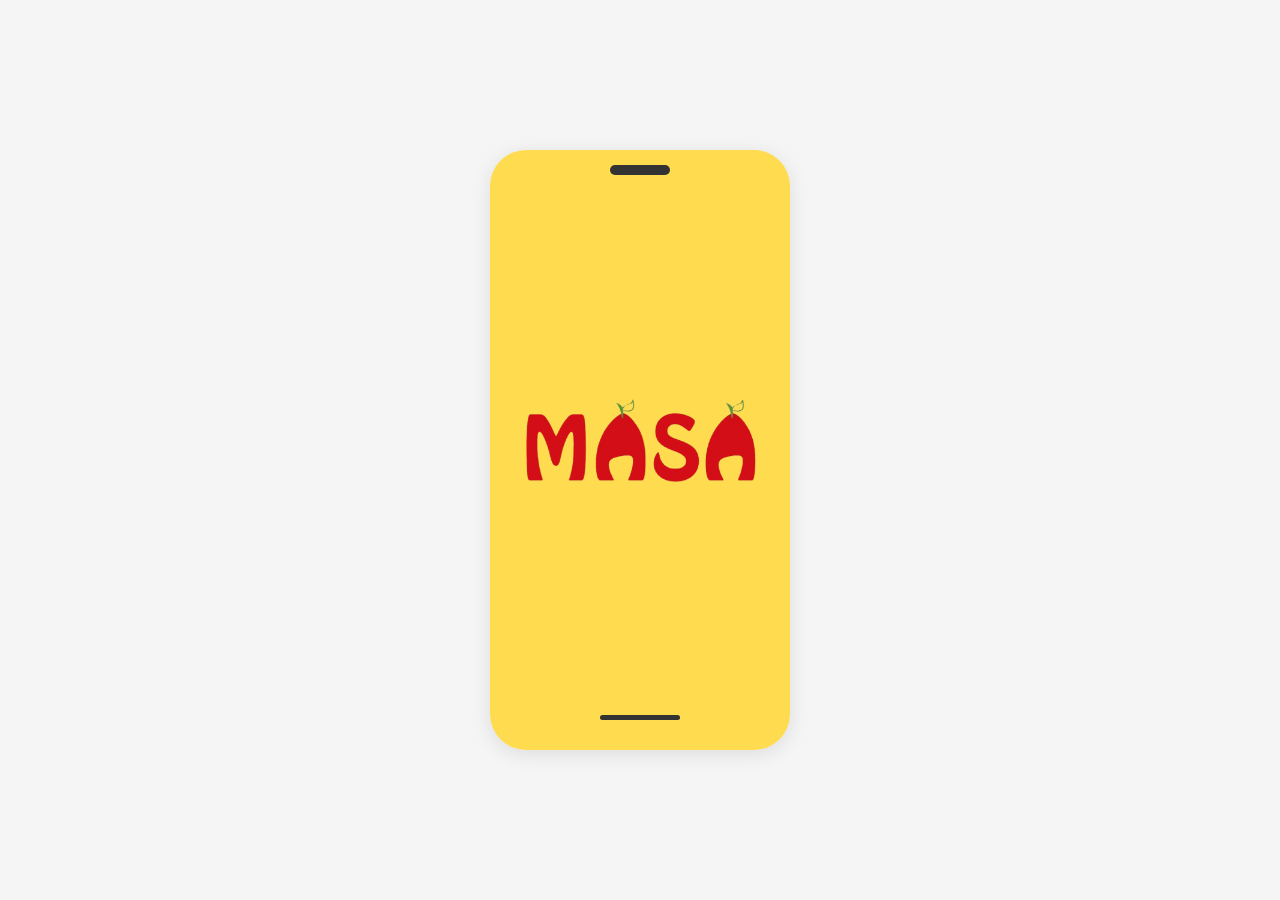
<file: index.html>
<!DOCTYPE html>
<html lang="en">
<head>
  <meta charset="UTF-8">
  <meta name="viewport" content="width=device-width, initial-scale=1.0">
  <title>M.A.S.A</title>
  <link rel="stylesheet" href="css/home.css">
</head>
<body>
  <div class="mobile-frame">
    <div class="mobile-screen">
        <div class="screen-content">
          <a href="home.html"><img src="images/Logo1.png" alt="logo" id="logo-img"></a>
        </div>
    </div>
  </div>
  <script src="js/script.js"></script>
</body>
</html>
</file>
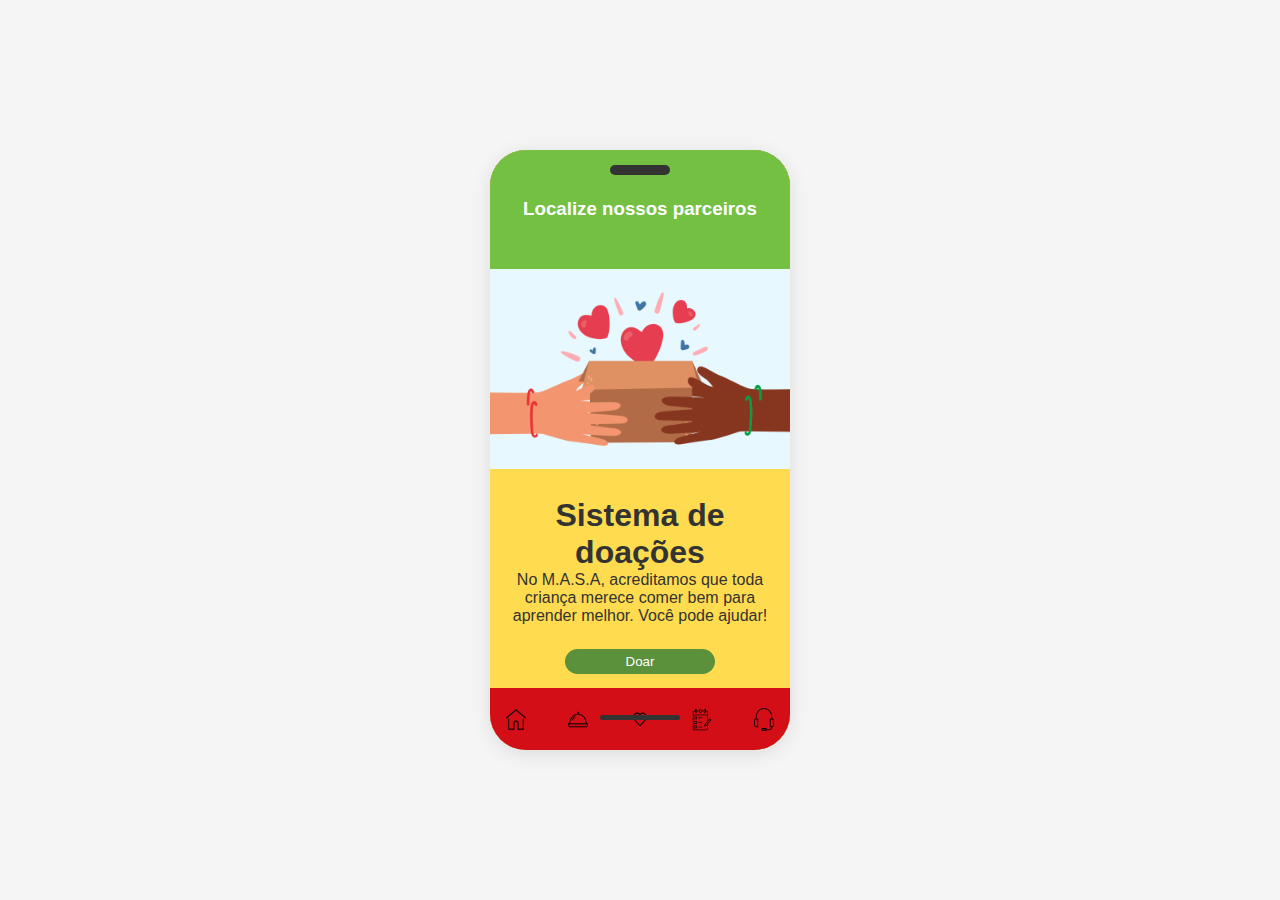
<file: donations.html>
<!DOCTYPE html>
<html lang="en">
<head>
    <meta charset="UTF-8">
    <meta name="viewport" content="width=device-width, initial-scale=1.0">
    <link rel="stylesheet" href="css/donation.css">
    <title>M.A.S.A</title>
</head>
<body>
        <div class="mobile-frame">
            <div class="mobile-screen">
                <div class="screen-content">
                    <div class="top">
                    <div class="topo">
                        <h3>Localize nossos parceiros</h3>
                    </div>
                    <img src="images/donation.png" alt="">
                </div>
                    <div class="midle">
                        <h1>Sistema de doações</h1>
                        <p>No M.A.S.A, acreditamos que toda criança merece comer bem para aprender melhor. Você pode ajudar!</p>
                    </div>
                    <a href="partner.html"><button>Doar</button></a>
                    <div class="rodapé">
                        <ul class="footer-icons">
                            <li><a href="form.html" class="icon"><img src="images/home.png" alt=""></a></li>
                            <li><a href="table.html" class="icon"><img src="images/cloche.png" alt=""></a></li>
                            <li><a href="#" class="icon"><img src="images/hearth.png" alt=""></a></li>
                            <li><a href="#" class="icon"><img src="images/planner.png" alt=""></a></li>
                            <li><a href="partner.html" class="icon"><img src="images/headset.png" alt=""></a></li>
                        </ul>
                    </div>    
                </div>
            </div>
        </div>
   <script src="js/script.js"></script>
</body>
</html>
</file>
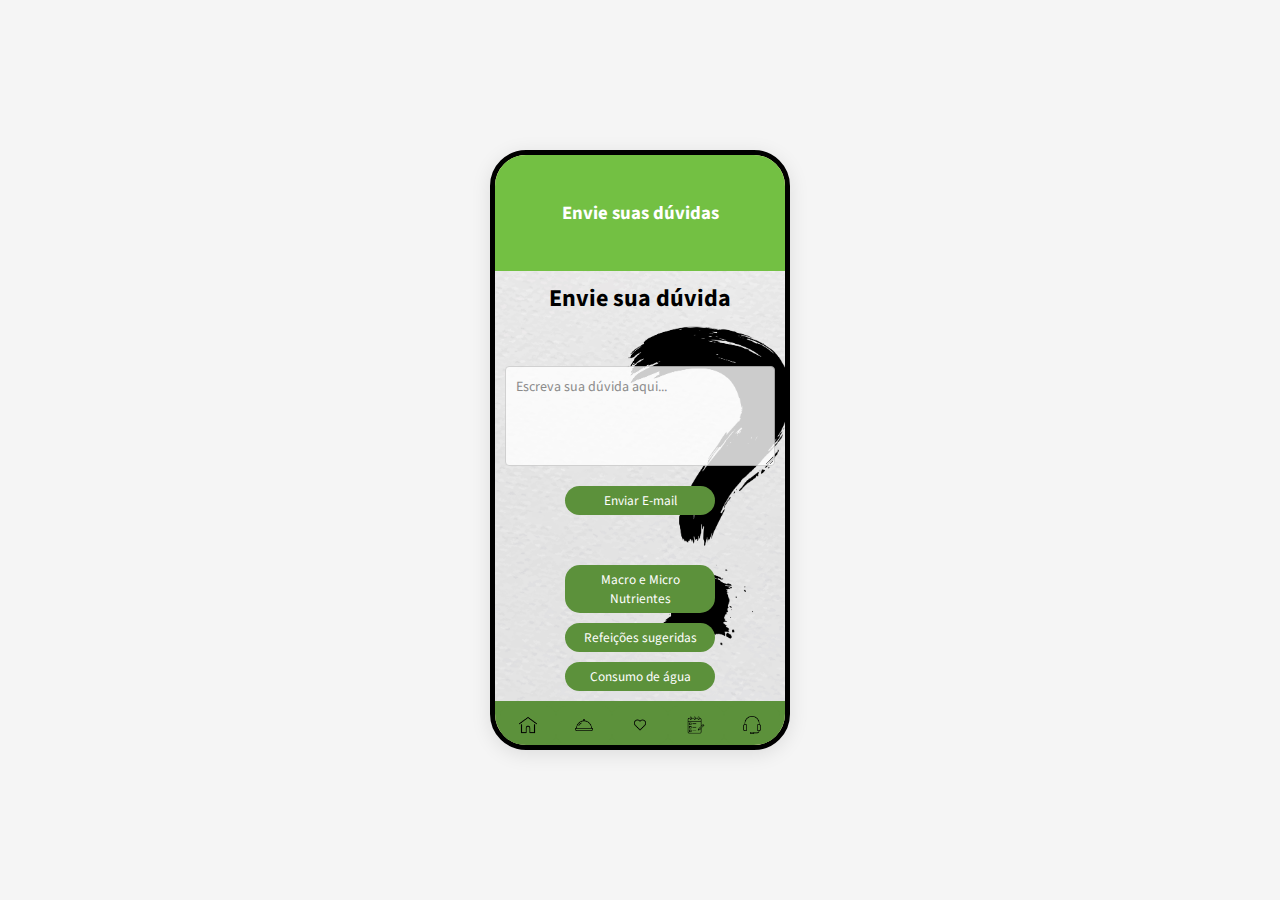
<file: duvidas.html>
<!DOCTYPE html>
<html lang="en">
<head>
    <meta charset="UTF-8">
    <meta name="viewport" content="width=device-width, initial-scale=1.0">
    <link rel="stylesheet" href="css/duvidas.css">
    <title>M.A.S.A</title>
</head>
<body>
    <div class="mobile-frame">
        <div class="mobile-screen">      
            <div class="topo">
                <h3>Envie suas dúvidas</h3>
            </div>
            <div class="content">    
                <h2>Envie sua dúvida</h2>
                <form id="contactForm">
                    <textarea id="doubtText" placeholder="Escreva sua dúvida aqui..." required></textarea>
                    <button type="button" onclick="sendEmail()">Enviar E-mail</button>
                </form>
                <ul class="topic">
                    <button>Macro e Micro Nutrientes</button>
                    <button>Refeições sugeridas</button>
                    <button>Consumo de água</button>
                </ul>
            </div>
            <ul class="footer-icons">
                <li><a href="forms.html" class="icon"><img src="images/home.png" alt=""></a></li>
                <li><a href="table.html" class="icon"><img src="images/cloche.png" alt=""></a></li>
                <li><a href="donations.html" class="icon"><img src="images/hearth.png" alt=""></a></li>
                <li><a href="duvidas.html" class="icon"><img src="images/planner.png" alt=""></a></li>
                <li><a href="partner.html" class="icon"><img src="images/headset.png" alt=""></a></li>
            </ul>    
        </div>
    </div>
    <script src="js/script.js"></script>
</body>
</html>
</file>
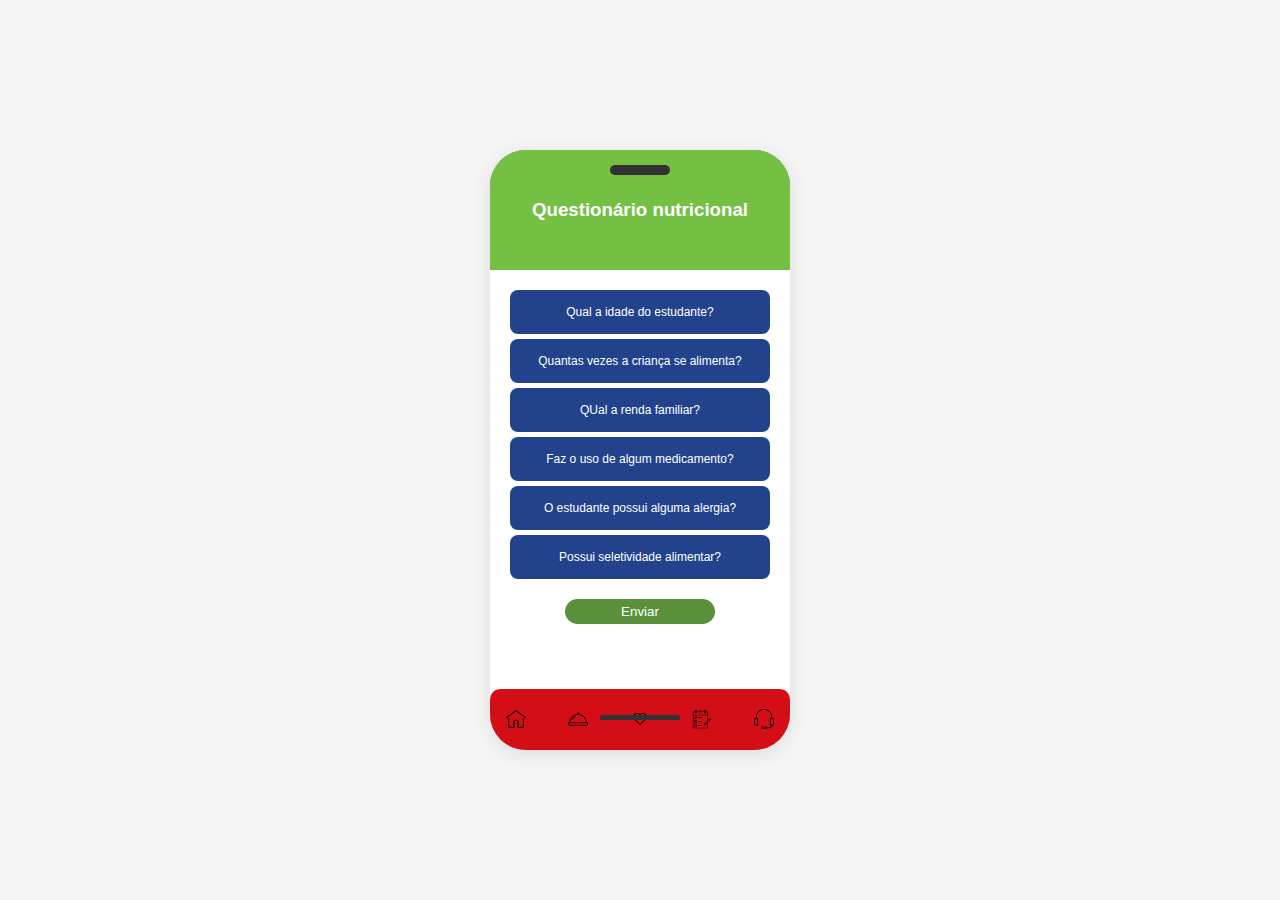
<file: form.html>
<!DOCTYPE html>
<html lang="en">
<head>
    <meta charset="UTF-8">
    <meta name="viewport" content="width=device-width, initial-scale=1.0">
    <link rel="stylesheet" href="css/form.css">
    <title>M.A.S.A</title>
</head>
<body>
    <div class="mobile-frame">
        <div class="mobile-screen">
            <div class="screen-content">
                <div class="topo">
                    <h3>Questionário nutricional</h3>
                </div>
                <ul>
                    <li>
                        <a class="teste" href="#">Qual a idade do estudante?</a>
                        <ul class="dropdown">
                            <li><a href="table.html">5 aos 6</a></li>
                            <li><a href="#">7 aos 8</a></li>
                            <li><a href="#">9 aos 10</a></li>
                        </ul>
                        <a href="#">Quantas vezes a criança se alimenta?</a>
                        <a href="#">QUal a renda familiar?</a>
                        <a href="#">Faz o uso de algum medicamento?</a>
                        <a href="#">O estudante possui alguma alergia?</a>
                        <a href="#">Possui seletividade alimentar?</a>
                    </li>
                </ul>
                <div class="rodapé">
                <a href="table.html"><button>Enviar</button></a>
                <ul class="footer-icons">
                    <li><a href="form.html" class="icon"><img src="images/home.png" alt=""></a></li>
                    <li><a href="table.html" class="icon"><img src="images/cloche.png" alt=""></a></li>
                    <li><a href="donations.html" class="icon"><img src="images/hearth.png" alt=""></a></li>
                    <li><a href="#" class="icon"><img src="images/planner.png" alt=""></a></li>
                    <li><a href="partner.html" class="icon"><img src="images/headset.png" alt=""></a></li>
                </ul>
                </div>
            </div>
        </div>
    </div>
    <script src="js/script.js"></script>
</body>
</html>
</file>
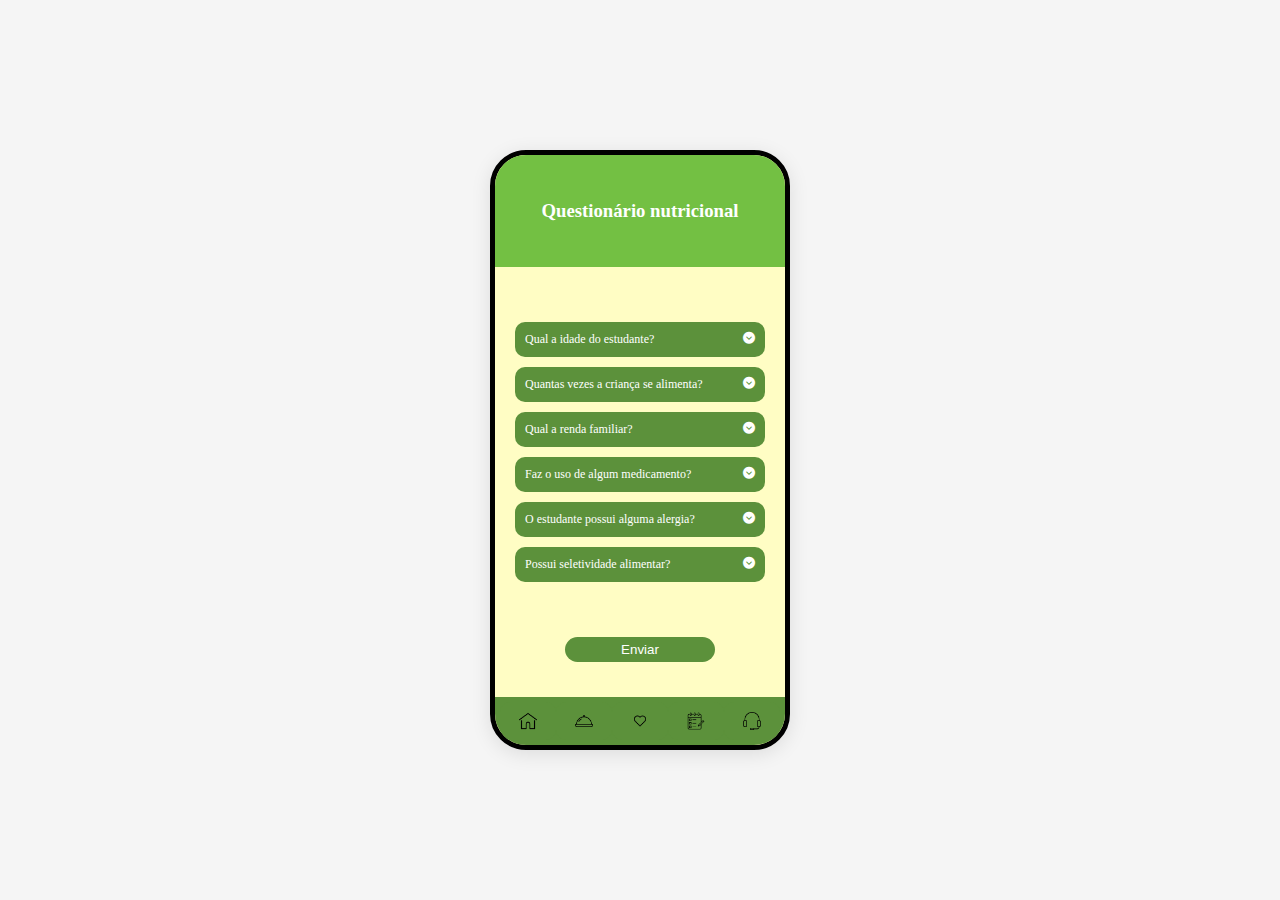
<file: forms.html>
<!DOCTYPE html>
<html lang="en">
<head>
    <meta charset="UTF-8">
    <meta name="viewport" content="width=device-width, initial-scale=1.0">
    <link rel="stylesheet" href="https://cdnjs.cloudflare.com/ajax/libs/font-awesome/6.7.2/css/all.min.css" integrity="sha512-Evv84Mr4kqVGRNSgIGL/F/aIDqQb7xQ2vcrdIwxfjThSH8CSR7PBEakCr51Ck+w+/U6swU2Im1vVX0SVk9ABhg==" crossorigin="anonymous" referrerpolicy="no-referrer" />
    <link rel="stylesheet" href="css/forms.css">
    <title>M.A.S.A</title>
</head>
<body>
    <div class="mobile-frame">
        <div class="mobile-screen">
                <div class="topo">
                    <h3>Questionário nutricional</h3>
                </div>
                <ul>
                    <li>
                        <a href="#">Qual a idade do estudante? <i class="fa-solid fa-circle-chevron-down"></i></a>
                        <a href="#">Quantas vezes a criança se alimenta? <i class="fa-solid fa-circle-chevron-down"></i></a>
                        <a href="#">Qual a renda familiar? <i class="fa-solid fa-circle-chevron-down"></i></a>
                        <a href="#">Faz o uso de algum medicamento? <i class="fa-solid fa-circle-chevron-down"></i></a>
                        <a href="#">O estudante possui alguma alergia? <i class="fa-solid fa-circle-chevron-down"></i></a>
                        <a href="#">Possui seletividade alimentar? <i class="fa-solid fa-circle-chevron-down"></i></a>
                    </li>
                </ul>
                <a href="table.html"><button>Enviar</button></a>
                <ul class="footer-icons">
                    <li><a href="forms.html" class="icon"><img src="images/home.png" alt=""></a></li>
                    <li><a href="table.html" class="icon"><img src="images/cloche.png" alt=""></a></li>
                    <li><a href="donations.html" class="icon"><img src="images/hearth.png" alt=""></a></li>
                    <li><a href="duvidas.html" class="icon"><img src="images/planner.png" alt=""></a></li>
                    <li><a href="partner.html" class="icon"><img src="images/headset.png" alt=""></a></li>
                </ul>
        </div>
    </div>
    <script src="js/script.js"></script>
</body>
</html>
</file>
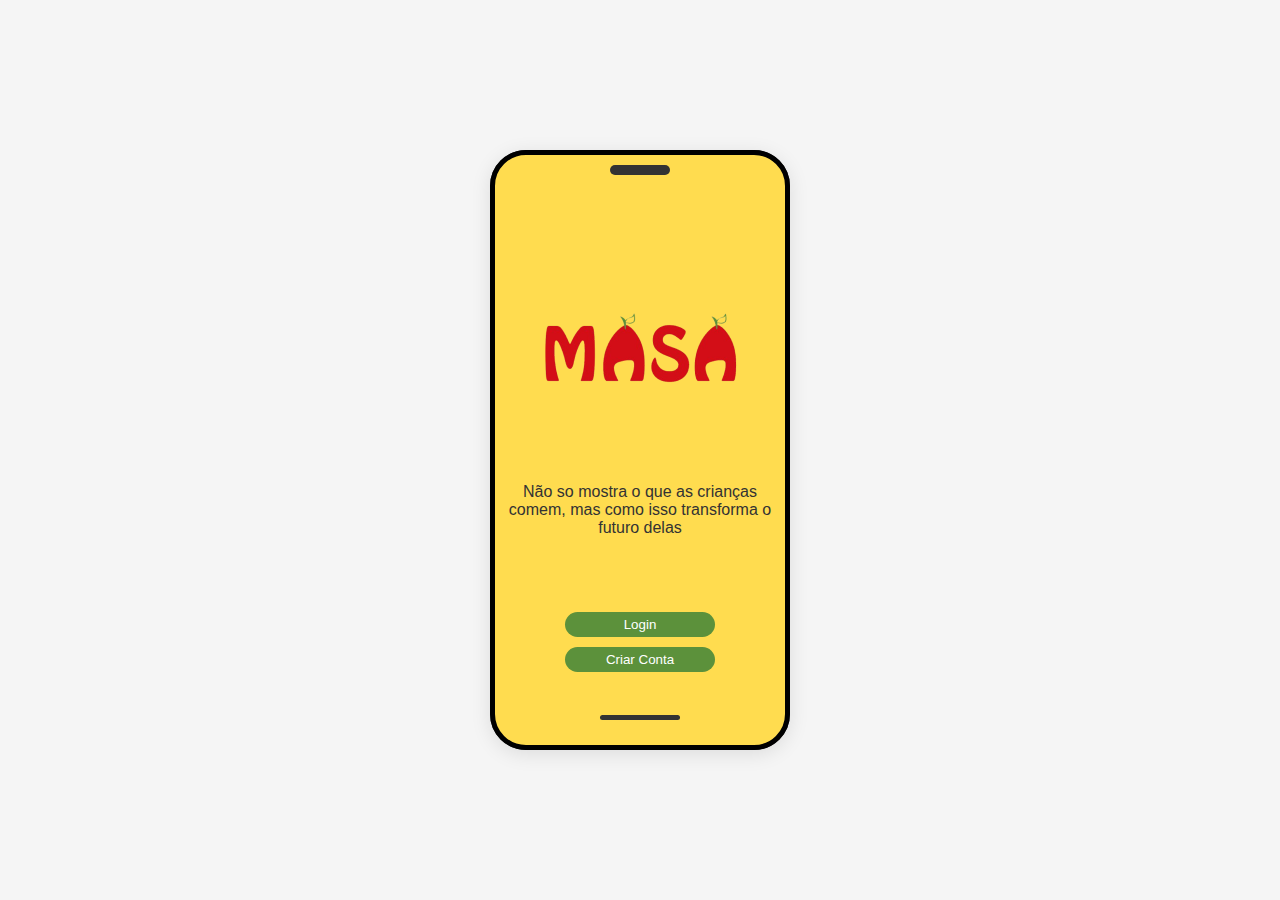
<file: home.html>
<!DOCTYPE html>
<html lang="en">
<head>
    <meta charset="UTF-8">
    <meta name="viewport" content="width=device-width, initial-scale=1.0">
    <link rel="stylesheet" href="css/style.css">
    <title>M.A.S.A</title>
</head>
<body>
        <div class="mobile-frame">
            <div class="mobile-screen">
                <div class="screen-content">
                    <div class="title">
                        <a id="logo-img" href="index.html"><img src="images/Logo1.png" alt="logo"></a>
<p>Não so mostra o que as crianças comem, mas como isso transforma o futuro delas </p>
                    </div>
                    <div class="buttons">
                        <a href="login.html"><button id="form">Login</button></a>
                        <button>Criar Conta</button>
                    </div>
                </div>
            </div>
        </div>
   <script src="js/script.js"></script>
</body>
</html>
</file>
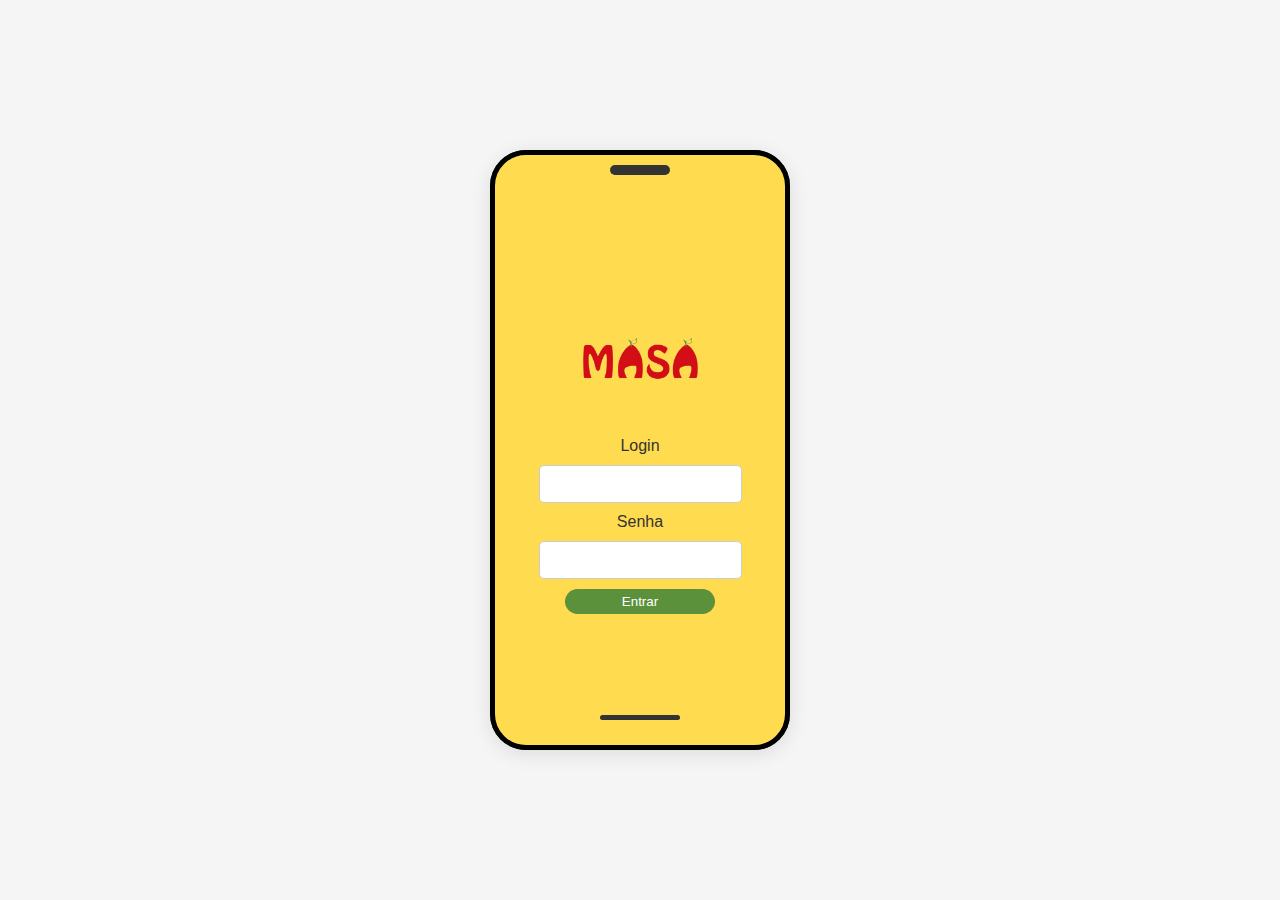
<file: login.html>
<!DOCTYPE html>
<html lang="en">
<head>
    <meta charset="UTF-8">
    <meta name="viewport" content="width=device-width, initial-scale=1.0">
    <title>M.A.S.A</title>
    <link rel="stylesheet" href="css/login.css">
</head>
<body>
  <div class="mobile-frame">
    <div class="mobile-screen">
        <div class="screen-content">
            <img src="images/Logo1.png" class="logo" alt="">
            <form action="" class="login-form">
                <label for="login">Login</label>
                <input type="text" id="login" name="login">
                
                <label for="senha">Senha</label>
                <input type="password" id="senha" name="senha">
                
                <a href="form.html"><button id="log" type="submit">Entrar</button></a>
            </form>
        </div>
    </div>
  </div>
   <script src="js/script.js"></script>
</body>
</html>
</file>
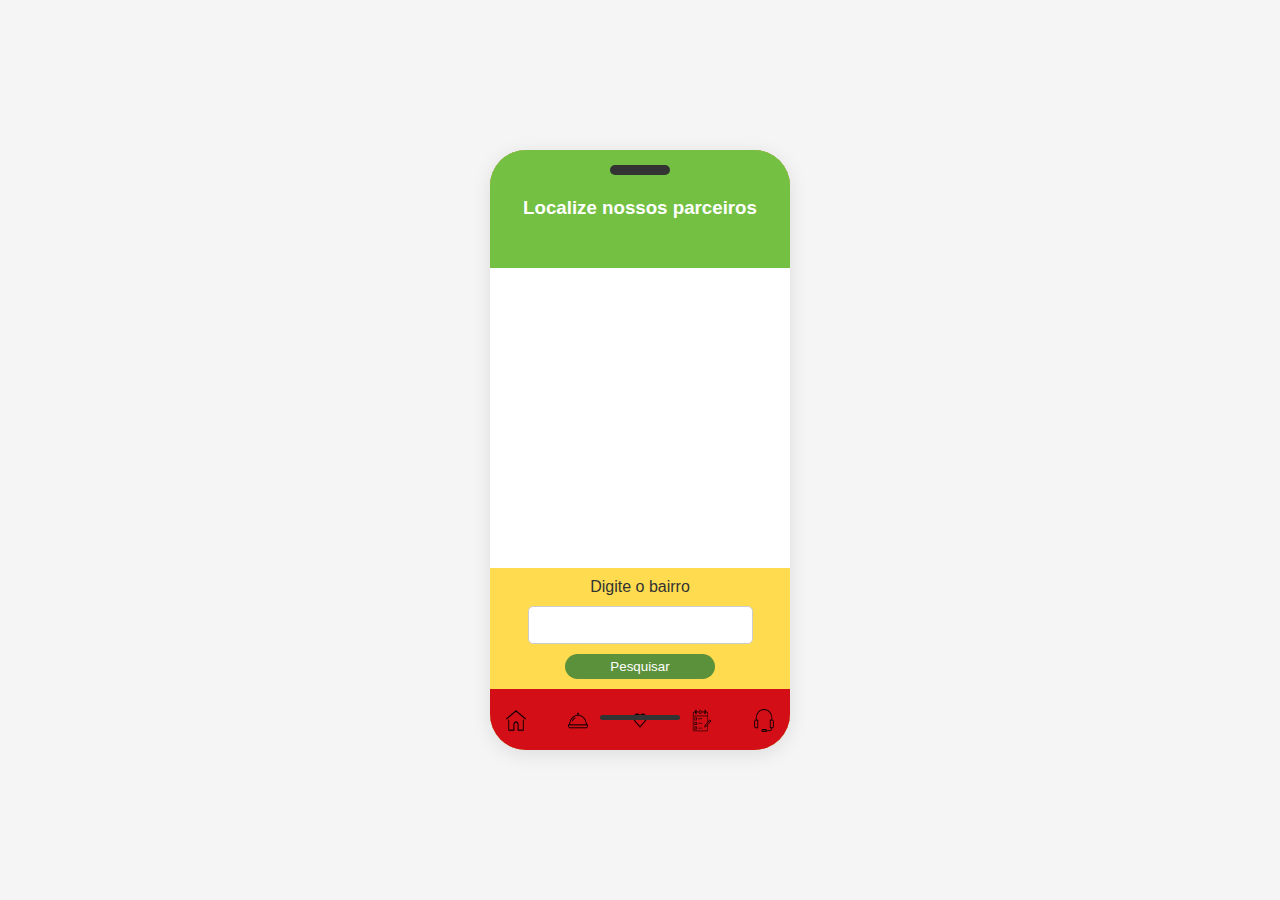
<file: partner.html>
<!DOCTYPE html>
<html lang="en">
<head>
    <meta charset="UTF-8">
    <meta name="viewport" content="width=device-width, initial-scale=1.0">
    <link rel="stylesheet" href="css/partner.css">
    <title>M.A.S.A</title>
</head>
<body>
        <div class="mobile-frame">
            <div class="mobile-screen">
                <div class="screen-content">
                    <div class="top">
                        <div>
                            <div class="topo">
                            <h3>Localize nossos parceiros</h3>
                        </div>
                        <div class="mapBox">
                            <iframe src="https://www.google.com/maps/embed?pb=!1m14!1m12!1m3!1d4379.951303311593!2d-46.60966928112354!3d-23.58322793679167!2m3!1f0!2f0!3f0!3m2!1i1024!2i768!4f13.1!5e0!3m2!1spt-BR!2sbr!4v1651105282919!5m2!1spt-BR!2sbr"  style="border:0;" allowfullscreen="" loading="lazy" referrerpolicy="no-referrer-when-downgrade"></iframe>
                        </div>
                    </div>
                    <label for="">Digite o bairro</label>
                    <input type="text">
                    <button>Pesquisar</button>
                    </div>
                      <div class="rodapé">
                            <ul class="footer-icons">
                                <li><a href="form.html" class="icon"><img src="images/home.png" alt=""></a></li>
                                <li><a href="table.html" class="icon"><img src="images/cloche.png" alt=""></a></li>
                                <li><a href="donations.html" class="icon"><img src="images/hearth.png" alt=""></a></li>
                                <li><a href="#" class="icon"><img src="images/planner.png" alt=""></a></li>
                                <li><a href="partner.html" class="icon"><img src="images/headset.png" alt=""></a></li>
                            </ul>
                        </div>    
                </div>
            </div>
        </div>
   <script src="js/script.js"></script>
</body>
</html>
</file>
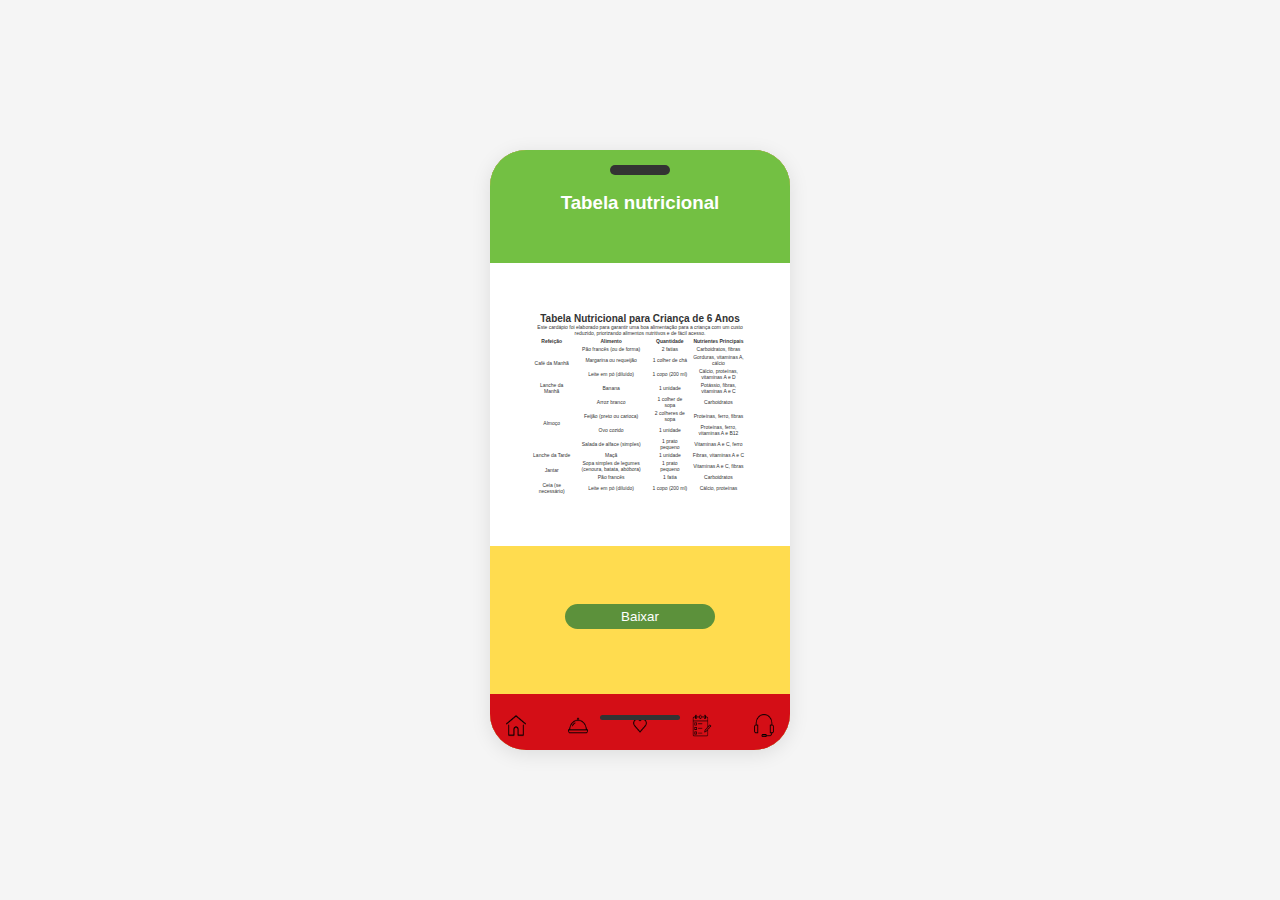
<file: table.html>
<!DOCTYPE html>
<html lang="en">
<head>
    <meta charset="UTF-8">
    <meta name="viewport" content="width=device-width, initial-scale=1.0">
    <link rel="stylesheet" href="css/table.css">
    <title>M.A.S.A</title>
</head>
<body>
        <div class="mobile-frame">
            <div class="mobile-screen">
                <div class="screen-content">
                    <div>
                    <div class="topo">
                        <h3>Tabela nutricional</h3>
                    </div>
                    <div class="container">
                        <h1>Tabela Nutricional para Criança de 6 Anos</h1>
                        <p>Este cardápio foi elaborado para garantir uma boa alimentação para a criança com um custo reduzido, priorizando alimentos nutritivos e de fácil acesso.</p>
                        
                        <table>
                          <thead>
                            <tr>
                              <th>Refeição</th>
                              <th>Alimento</th>
                              <th>Quantidade</th>
                              <th>Nutrientes Principais</th>
                            </tr>
                          </thead>
                          <tbody>
                            <tr>
                              <td rowspan="3">Café da Manhã</td>
                              <td>Pão francês (ou de forma)</td>
                              <td>2 fatias</td>
                              <td>Carboidratos, fibras</td>
                            </tr>
                            <tr>
                              <td>Margarina ou requeijão</td>
                              <td>1 colher de chá</td>
                              <td>Gorduras, vitaminas A, cálcio</td>
                            </tr>
                            <tr>
                              <td>Leite em pó (diluído)</td>
                              <td>1 copo (200 ml)</td>
                              <td>Cálcio, proteínas, vitaminas A e D</td>
                            </tr>
                    
                            <tr>
                              <td rowspan="1">Lanche da Manhã</td>
                              <td>Banana</td>
                              <td>1 unidade</td>
                              <td>Potássio, fibras, vitaminas A e C</td>
                            </tr>
                    
                            <tr>
                              <td rowspan="4">Almoço</td>
                              <td>Arroz branco</td>
                              <td>1 colher de sopa</td>
                              <td>Carboidratos</td>
                            </tr>
                            <tr>
                              <td>Feijão (preto ou carioca)</td>
                              <td>2 colheres de sopa</td>
                              <td>Proteínas, ferro, fibras</td>
                            </tr>
                            <tr>
                              <td>Ovo cozido</td>
                              <td>1 unidade</td>
                              <td>Proteínas, ferro, vitaminas A e B12</td>
                            </tr>
                            <tr>
                              <td>Salada de alface (simples)</td>
                              <td>1 prato pequeno</td>
                              <td>Vitaminas A e C, ferro</td>
                            </tr>
                    
                            <tr>
                              <td rowspan="1">Lanche da Tarde</td>
                              <td>Maçã</td>
                              <td>1 unidade</td>
                              <td>Fibras, vitaminas A e C</td>
                            </tr>
                    
                            <tr>
                              <td rowspan="2">Jantar</td>
                              <td>Sopa simples de legumes (cenoura, batata, abóbora)</td>
                              <td>1 prato pequeno</td>
                              <td>Vitaminas A e C, fibras</td>
                            </tr>
                            <tr>
                              <td>Pão francês</td>
                              <td>1 fatia</td>
                              <td>Carboidratos</td>
                            </tr>
                    
                            <tr>
                              <td rowspan="1">Ceia (se necessário)</td>
                              <td>Leite em pó (diluído)</td>
                              <td>1 copo (200 ml)</td>
                              <td>Cálcio, proteínas</td>
                            </tr>
                          </tbody>
                        </table>
                      </div>
                    </div> 
                      <div class="rodapé">
                        <a href="table.html"><button>Baixar</button></a>
                        <ul class="footer-icons">
                          <li><a href="form.html" class="icon"><img src="images/home.png" alt=""></a></li>
                          <li><a href="table.html" class="icon"><img src="images/cloche.png" alt=""></a></li>
                          <li><a href="donations.html" class="icon"><img src="images/hearth.png" alt=""></a></li>
                          <li><a href="#" class="icon"><img src="images/planner.png" alt=""></a></li>
                          <li><a href="partner.html" class="icon"><img src="images/headset.png" alt=""></a></li>
                      </ul>
                        </div>    
                </div>
            </div>
        </div>
   <script src="js/script.js"></script>
</body>
</html>
</file>
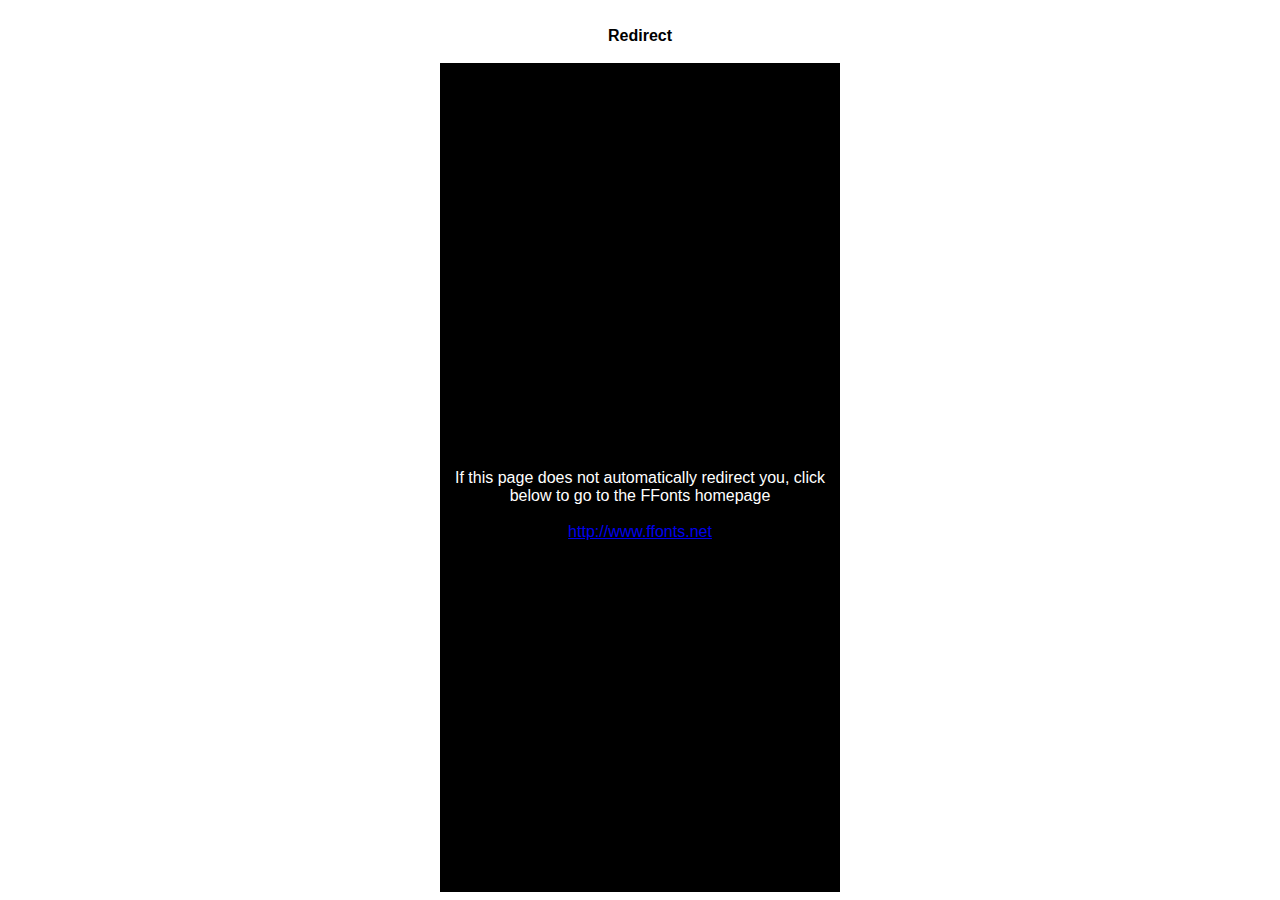
<file: fonts/Hobo/ffonts.net.htm>
<HTML>
<HEAD>
<TITLE>FFonts - Redirect</TITLE>
<meta http-equiv="refresh" content="1;url=http://www.ffonts.net">
<script language="javascript">
<!-- 
//location.replace("http://www.ffonts.net");
-->
</script>
</HEAD>

<BODY >
<CENTER>
<TABLE WIDTH="400" HEIGHT="100%" BORDER="0" CELLPADDING="0" CELLSPACING="0">
<TR><TD WIDTH="100%" HEIGHT="20" ALIGN="CENTER" VALIGN="LEFT" BGCOLOR="#FFFFFF"><FONT FACE="Arial, Sans Serif, Verdana" SIZE=3 COLOR="#000000"><B>Redirect</B></FONT></TD></TR>
<TR><TD WIDTH="100%" HEIGHT="300" ALIGN="CENTER" VALIGN="LEFT" BGCOLOR="#000000"><BR><BR><BR>
<FONT FACE="Arial, Sans Serif, Verdana" SIZE=3 COLOR="#FFFFFF">If this page does not automatically redirect you, click below to go to the FFonts homepage</FONT>
<BR><BR>
<FONT FACE="Arial, Sans Serif, Verdana" SIZE=3 COLOR="#FFFFFF"><A HREF="http://www.ffonts.net" TARGET="_top">http://www.ffonts.net</A>
</TD></TR>
</TD></TR>
</TABLE>
</CENTER>
</BODY>
</HTML>
</file>
<file: css/home.css>
* {
    margin: 0;
    padding: 0;
    box-sizing: border-box;
  }
  
  body {
    display: flex;
    justify-content: center;
    align-items: center;
    height: 100vh;
    background-color: #f5f5f5;
  }
  
  .mobile-frame {
    width: 300px;
    height: 600px;
    border-radius: 36px;
    position: relative;
    box-shadow: 0 4px 20px rgba(0, 0, 0, 0.1);
  }
  
  .mobile-screen {
    width: 100%;
    height: 100%;
    border-radius: 36px;
    background-color: #ffdc4f;
    overflow: hidden;
    display: flex;
    justify-content: center;
    align-items: center;
  }
  
  .screen-content {
    display: flex;
    align-items: center;
    justify-content: center;
    width: 100%;
    text-align: center;
    font-family: Arial, sans-serif;
  }
  
  .mobile-screen::before {
    content: '';
    width: 60px;
    height: 10px;
    background-color: #333;
    border-radius: 5px;
    position: absolute;
    top: 15px;
    left: 50%;
    transform: translateX(-50%);
  }
  
  .mobile-frame::after {
    content: '';
    width: 80px;
    height: 5px;
    background-color: #333;
    border-radius: 10px;
    position: absolute;
    bottom: 30px;
    left: 50%;
    transform: translateX(-50%);
  }
  
  img{
    width: 100%;
    height: 100%;
    transition: 0.5s;
  }

  img:hover{
    cursor: pointer;
    transform: scale(1.1);
    
  }
</file>
<file: css/donation.css>
* {
  margin: 0;
  padding: 0;
  box-sizing: border-box;
}

body {
  display: flex;
  justify-content: center;
  align-items: center;
  height: 100vh;
  background-color: #f5f5f5;
}

.mobile-frame {
  width: 300px;
  height: 600px;
  background-color: #333;
  border-radius: 36px;
  position: relative;
  box-shadow: 0 4px 20px rgba(0, 0, 0, 0.1);
}
.mobile-screen {
  width: 100%;
  height: 100%;
  border-radius: 36px;
  background-color: #ffdc4f;
  overflow: hidden;
  display: flex;
  justify-content: center;
  align-items: center;
}

.screen-content {
  display: flex;
  flex-direction: column;
  align-items: center;
  justify-content: center;
  gap: 14px;
  text-align: center;
  font-family: Arial, sans-serif;
  color: #333;
}
.mobile-screen::before {
  content: "";
  width: 60px;
  height: 10px;
  background-color: #333;
  border-radius: 5px;
  position: absolute;
  top: 15px;
  left: 50%;
  transform: translateX(-50%);
}

.mobile-frame::after {
  content: "";
  width: 80px;
  height: 5px;
  background-color: #333;
  border-radius: 10px;
  position: absolute;
  bottom: 30px;
  left: 50%;
  transform: translateX(-50%);
}

img {
  width: 100%;
  height: 100%;
  transition: 0.5s;
}
.top img{
  height: 200px;
}
img:hover {
  cursor: pointer;
  transform: scale(1.1);
}

.midle{
  padding: 10px;
}

.buttons {
  display: flex;
  flex-direction: column;
  gap: 10px;
}

button {
  background: #5c913b;
  border: none;
  border-radius: 15px;
  padding: 5px;
  color: white;
  width: 150px;
  transition: 0.5s;
}

button:hover {
  background: #d40e16;
  border: none;
  border-radius: 15px;
  padding: 5px;
  color: white;
  width: 150px;
  cursor: pointer;
}

button {
  background: #5c913b;
  border: none;
  border-radius: 15px;
  padding: 5px;
  color: white;
  width: 150px;
  transition: 0.5s;
}

button:hover {
  background: #d40e16;
  border: none;
  border-radius: 15px;
  padding: 5px;
  color: white;
  width: 150px;
  cursor: pointer;
}

.footer-icons {
  display: flex;
  justify-content: center;
  background: #d40e16;
  gap: 2px;
  padding: 5px;
}

.footer-icons .icon {
  transition: color 0.3s ease;
}

.footer-icons .icon:hover {
  background: #73c043;
}

.footer-icons .icon img {
  width: 20px;
}

.footer-icons a {
  background: inherit;
}

.rodapé {
  display: flex;
  flex-direction: column;
  align-items: center;
  justify-content: center;
  width: 100%;
  gap: 65px;
}

.topo {
  background: #73c043;
  padding: 10px;
  width: 100%;
  height: 120px;
  display: flex;
  justify-content: center;
  align-items: center;
  text-align: center;
  color: white;
}

ul {
  list-style: none;
  border-radius: 10px 10px 0 0;
  width: 100%;
  padding: 20px;
  background: white;
}

ul li {
  display: flex;
  flex-direction: column;
  gap: 5px;
  position: relative;
  width: 100%;
}

ul li a {
  display: block;
  padding: 15px 20px;
  color: #fff;
  text-decoration: none;
  text-align: center;
  font-size: 12px;
  background: #22438c;
  border-radius: 8px;
}

ul li a:hover {
  background: #d40e16;
}

ul li ul.dropdown {
  width: 100%;
  background: #22438c;
  position: absolute;
  z-index: 999;
  display: none;
  border-radius: 8px;
}

ul li:hover ul.dropdown {
  display: block;
}

ul li ul.dropdown li {
  display: block;
}

ul li ul.dropdown li a {
  padding: 10px;
  font-size: 10px;
  border: solid 2px black;
}

ul li ul.dropdown li a:hover {
  background: #d40e16;
}
</file>
<file: css/duvidas.css>
@import url('https://fonts.googleapis.com/css2?family=Cal+Sans&family=Source+Sans+3:ital,wght@0,200..900;1,200..900&display=swap');

* {
  margin: 0;
  padding: 0;
  box-sizing: border-box;
  font-family: "Source Sans 3", sans-serif;
}

body {
  display: flex;
  justify-content: center;
  align-items: center;
  height: 100vh;
  background-color: #f5f5f5;
}

.mobile-frame {
  width: 300px;
  height: 600px;
  border-radius: 36px;
  box-shadow: 0 4px 20px rgba(0, 0, 0, 0.1);
}

.mobile-screen {
  width: 100%;
  height: 100%;
  border-radius: 36px;
  background-color: #fffdc4;
  border: solid 5px black;
  overflow: hidden;
  display: flex;
  flex-direction: column;
  justify-content: space-between;
}

.topo {
  background: #73C043;
  padding: 45px;
  width: 100%;
  text-align: center;
}

h3{
  color: white;
}

.content{
  display: flex;
  background-image: url(/images/questionMark.jpg);
  background-size: cover;
  flex-direction: column;
  align-items: center;
  justify-content: center;
  gap: 50px;
  width: 100%;
  height: 100%;
  padding: 10px;
}

form{
  display: flex;
  flex-direction: column;
  align-items: center;
  width: 100%;
}

#doubtText{
  opacity: 80%;
}

button {
  background: #5c913b;
  border: none;
  border-radius: 15px;
  padding: 5px;
  color: white;
  width: 150px;
  transition: 0.5s;
}

button:hover {
  background: #d40e16;
  border: none;
  border-radius: 15px;
  padding: 5px;
  color: white;
  width: 150px;
  cursor: pointer;
}

.topic{
  display: flex;
  flex-direction: column;
  gap: 10px;
}

.footer-icons {
  display: flex;
  justify-content: space-around;
  background: #5c913b;
  padding: 5px;
  list-style: none;
}

.footer-icons li a{
  display: flex;
  justify-content: center;
  background: #5c913b;
  padding: 10px;
  border-radius: 10px;
  font-size: 12px;
  text-align: center;
  transition: 0.5s;
}

.footer-icons li a img{
  width: 50%;
}

ul li a:hover {
  background: #D40E16;
}

textarea {
  width: 100%;
  height: 100px;
  padding: 10px;
  border: 1px solid #ccc;
  border-radius: 4px;
  font-size: 14px;
  margin-bottom: 20px;
}
</file>
<file: css/form.css>
/* General styling */
* {
  margin: 0;
  padding: 0;
  box-sizing: border-box;
  font-family: Arial, sans-serif;
}

/* Body styling */
body {
  display: flex;
  justify-content: center;
  align-items: center;
  height: 100vh;
  background-color: #f5f5f5;
}

/* Mobile frame styling */
.mobile-frame {
  width: 300px;
  height: 600px;
  background-color: #333;
  border-radius: 36px;
  position: relative;
  overflow: hidden;
  box-shadow: 0 4px 20px rgba(0, 0, 0, 0.1);
}

/* Mobile screen styling */
.mobile-screen {
  width: 100%;
  height: 100%;
  background-color: white;
  border-radius: 36px;
}

/* Content inside the screen */
.screen-content {
  display: flex;
  flex-direction: column;
  align-items: center;
  justify-content: center;
  width: 100%;
}

/* Top notch (camera and speaker) */
.mobile-screen::before {
  content: "";
  width: 60px;
  height: 10px;
  background-color: #333;
  border-radius: 5px;
  position: absolute;
  top: 15px;
  left: 50%;
  transform: translateX(-50%);
}

/* Bottom home button */
.mobile-frame::after {
  content: "";
  width: 80px;
  height: 5px;
  background-color: #333;
  border-radius: 10px;
  position: absolute;
  bottom: 30px;
  left: 50%;
  transform: translateX(-50%);
}

.topo {
  background: #73C043;
  padding: 10px;
  width: 100%;
  height: 120px;
  display: flex;
  justify-content: center;
  align-items: center;
  text-align: center;
  color: white;
}

/* Dropdown menu styling */
ul {
  list-style: none;
  border-radius: 10px 10px 0 0;
  width: 100%;
  padding: 20px;
  background: white;
}

ul li {
  display: flex;
  flex-direction: column;
  gap: 5px;
  position: relative;
  width: 100%;
}

ul li a {
  display: block;
  padding: 15px 20px;
  color: #fff;
  text-decoration: none;
  text-align: center;
  font-size: 12px;
  background: #22438c;
  border-radius: 8px;
}

ul li a:hover {
  background: #D40E16;
}

ul li ul.dropdown {
  width: 100%;
  background: #22438c;
  position: absolute;
  z-index: 999;
  display: none;
  border-radius: 8px;
}

ul li:hover ul.dropdown {
  display: block;
}

ul li ul.dropdown li {
  display: block;
}

/* Dropdown item hover effect */
ul li ul.dropdown li a {
  padding: 10px;
  font-size: 10px;
  border: solid 2px black;
}

ul li ul.dropdown li a:hover {
  background: #D40E16;
}

button{
  background: #5c913b;
  border: none;
  border-radius: 15px;
  padding: 5px;
  color: white;
  width: 150px;
  transition: 0.5s;
}

button:hover{
  background: #D40E16;
  border: none;
  border-radius: 15px;
  padding: 5px;
  color: white;
  width: 150px;
  cursor: pointer;
}

/* Estilo da lista de ícones */
.footer-icons {
  display: flex;
  justify-content: center;
  background: #D40E16;
  gap: 2px;
  padding: 5px;
}

/* Estilo dos ícones */
.footer-icons .icon {
  transition: color 0.3s ease;
}

/* Efeito de hover nos ícones */
.footer-icons .icon:hover {
  background: #73C043;
}

.footer-icons .icon img{
  width: 20px;
}

.footer-icons a{
  background: inherit;
}

.rodapé{
  display: flex;
  flex-direction: column;
  align-items: center;
  justify-content: center;
  width: 100%;
  gap: 65px;
}
</file>
<file: css/forms.css>
* {
  margin: 0;
  padding: 0;
  box-sizing: border-box;
  color: white;
}

body {
  display: flex;
  justify-content: center;
  align-items: center;
  height: 100vh;
  background-color: #f5f5f5;
}

.mobile-frame {
  width: 300px;
  height: 600px;
  border-radius: 36px;
  box-shadow: 0 4px 20px rgba(0, 0, 0, 0.1);
}

.mobile-screen {
  width: 100%;
  height: 100%;
  border-radius: 36px;
  background-color: #fffdc4;
  border: solid 5px black;
  overflow: hidden;
  display: flex;
  flex-direction: column;
  justify-content: space-between;
  align-items: center;
}

.topo {
  background: #73C043;
  padding: 45px;
  width: 100%;
  text-align: center;
}

ul {
  list-style: none;
  width: 100%;
  padding: 20px;
}

ul li {
  display: flex;
  flex-direction: column;
  gap: 10px;
  width: 100%;
}

ul li a {
  display: flex;
  justify-content: space-between;
  text-decoration: none;
  background: #5c913b;
  padding: 10px;
  border-radius: 10px;
  font-size: 12px;
  text-align: center;
  transition: 0.5s;
}

ul li a:hover {
  background: #D40E16;
}

button{
  background: #5c913b;
  border: none;
  border-radius: 15px;
  padding: 5px;
  color: white;
  width: 150px;
  transition: 0.5s;
}

button:hover{
  background: #D40E16;
  border: none;
  border-radius: 15px;
  padding: 5px;
  color: white;
  width: 150px;
  cursor: pointer;
}

.footer-icons {
  display: flex;
  justify-content: space-around;
  background: #5c913b;
  padding: 5px;
}

.footer-icons li a{
  display: flex;
  align-items: center;
  justify-content: center;
}

.footer-icons li a img{
  width: 50%;
}
</file>
<file: css/style.css>
/* General styling */
* {
    margin: 0;
    padding: 0;
    box-sizing: border-box;
  }
  
  /* Body styling */
  body {
    display: flex;
    justify-content: center;
    align-items: center;
    height: 100vh;
    background-color: #f5f5f5;
  }
  
  /* Mobile frame styling */
  .mobile-frame {
    width: 300px;
    height: 600px;
    background-color: #333;
    border-radius: 36px;
    position: relative;
    box-shadow: 0 4px 20px rgba(0, 0, 0, 0.1);
  }
  
  /* Mobile screen styling */
  .mobile-screen {
    width: 100%;
    height: 100%;
    border-radius: 36px;
    background-color: #ffdc4f;
    border: solid 5px black;
    overflow: hidden;
    display: flex;
    justify-content: center;
    align-items: center;
  }
  
  /* Content inside the screen */
  .screen-content {
    display: flex;
    flex-direction: column;
    align-items: center;
    justify-content: center;
    gap: 75px;
    text-align: center;
    font-family: Arial, sans-serif;
    color: #333;
  }
  
  /* Top notch (camera and speaker) */
  .mobile-screen::before {
    content: '';
    width: 60px;
    height: 10px;
    background-color: #333;
    border-radius: 5px;
    position: absolute;
    top: 15px;
    left: 50%;
    transform: translateX(-50%);
  }
  
  /* Bottom home button */
  .mobile-frame::after {
    content: '';
    width: 80px;
    height: 5px;
    background-color: #333;
    border-radius: 10px;
    position: absolute;
    bottom: 30px;
    left: 50%;
    transform: translateX(-50%);
  }

  img{
    width: 250px;
    height: 100%;
    transition: 0.5s;
  }

  img:hover{
    cursor: pointer;
    transform: scale(1.1);
  }

  .buttons{
    display: flex;
    flex-direction: column;
    gap: 10px;
  }

  button{
    background: #5c913b;
    border: none;
    border-radius: 15px;
    padding: 5px;
    color: white;
    width: 150px;
    transition: 0.5s;
  }

  button:hover{
    background: #D40E16;
    border: none;
    border-radius: 15px;
    padding: 5px;
    color: white;
    width: 150px;
    cursor: pointer;
  }
</file>
<file: css/login.css>
* {
  margin: 0;
  padding: 0;
  box-sizing: border-box;
}

body {
  display: flex;
  justify-content: center;
  align-items: center;
  height: 100vh;
  background-color: #f5f5f5;
}

.mobile-frame {
  width: 300px;
  height: 600px;
  background-color: #333;
  border-radius: 36px;
  position: relative;
  box-shadow: 0 4px 20px rgba(0, 0, 0, 0.1);
}
.mobile-screen {
  width: 100%;
  height: 100%;
  border-radius: 36px;
  background-color: #ffdc4f;
  border: solid 5px black;
  overflow: hidden;
  display: flex;
  justify-content: center;
  align-items: center;
}

.screen-content {
  display: flex;
  flex-direction: column;
  align-items: center;
  justify-content: center;
  text-align: center;
  font-family: Arial, sans-serif;
  color: #333;
}
.mobile-screen::before {
  content: "";
  width: 60px;
  height: 10px;
  background-color: #333;
  border-radius: 5px;
  position: absolute;
  top: 15px;
  left: 50%;
  transform: translateX(-50%);
}

.mobile-frame::after {
  content: "";
  width: 80px;
  height: 5px;
  background-color: #333;
  border-radius: 10px;
  position: absolute;
  bottom: 30px;
  left: 50%;
  transform: translateX(-50%);
}

button{
  background: #5c913b;
  border: none;
  border-radius: 15px;
  padding: 5px;
  color: white;
  width: 150px;
  transition: 0.5s;
}

button:hover{
  background: #D40E16;
  border: none;
  border-radius: 15px;
  padding: 5px;
  color: white;
  width: 150px;
  cursor: pointer;
}

.login-form{
  display: flex;
  flex-direction: column;
  justify-content: center;
  align-items: center;
  gap: 10px;
  text-align: center;
}

.login-form input {
  padding: 10px;
  font-size: 14px;
  border: 1px solid #ccc;
  border-radius: 5px;
  transition: box-shadow 0.3s ease;
}

.login-form input:focus {
  border-color: #73C043; 
  box-shadow: 0 0 8px rgba(115, 192, 67, 0.5); 
  outline: none; 
}

.logo{
  width: 150px;
}
</file>
<file: css/partner.css>
* {
  margin: 0;
  padding: 0;
  box-sizing: border-box;
}

body {
  display: flex;
  justify-content: center;
  align-items: center;
  height: 100vh;
  background-color: #f5f5f5;
}

.mobile-frame {
  width: 300px;
  height: 600px;
  background-color: #333;
  border-radius: 36px;
  position: relative;
  box-shadow: 0 4px 20px rgba(0, 0, 0, 0.1);
}
.mobile-screen {
  width: 100%;
  height: 100%;
  border-radius: 36px;
  background-color: #ffdc4f;
  overflow: hidden;
  display: flex;
  justify-content: center;
  align-items: center;
}

.screen-content {
  display: flex;
  flex-direction: column;
  align-items: center;
  justify-content: center;
  gap: 10px;
  text-align: center;
  font-family: Arial, sans-serif;
  color: #333;
}
.mobile-screen::before {
  content: "";
  width: 60px;
  height: 10px;
  background-color: #333;
  border-radius: 5px;
  position: absolute;
  top: 15px;
  left: 50%;
  transform: translateX(-50%);
}

.mobile-frame::after {
  content: "";
  width: 80px;
  height: 5px;
  background-color: #333;
  border-radius: 10px;
  position: absolute;
  bottom: 30px;
  left: 50%;
  transform: translateX(-50%);
}

img {
  width: 250px;
  height: 100%;
  transition: 0.5s;
}

img:hover {
  cursor: pointer;
  transform: scale(1.1);
}

.buttons {
  display: flex;
  flex-direction: column;
  gap: 10px;
}

button {
  background: #5c913b;
  border: none;
  border-radius: 15px;
  padding: 5px;
  color: white;
  width: 150px;
  transition: 0.5s;
}

button:hover {
  background: #d40e16;
  border: none;
  border-radius: 15px;
  padding: 5px;
  color: white;
  width: 150px;
  cursor: pointer;
}

button {
  background: #5c913b;
  border: none;
  border-radius: 15px;
  padding: 5px;
  color: white;
  width: 150px;
  transition: 0.5s;
}

button:hover {
  background: #d40e16;
  border: none;
  border-radius: 15px;
  padding: 5px;
  color: white;
  width: 150px;
  cursor: pointer;
}

.footer-icons {
  display: flex;
  justify-content: center;
  background: #d40e16;
  gap: 2px;
  padding: 5px;
}

.footer-icons .icon {
  transition: color 0.3s ease;
}

.footer-icons .icon:hover {
  background: #73c043;
}

.footer-icons .icon img {
  width: 20px;
}

.footer-icons a {
  background: inherit;
}

.rodapé {
  display: flex;
  flex-direction: column;
  align-items: center;
  justify-content: center;
  width: 100%;
  gap: 65px;
}

.topo {
  background: #73c043;
  padding: 10px;
  width: 100%;
  height: 120px;
  display: flex;
  justify-content: center;
  align-items: center;
  text-align: center;
  color: white;
}

ul {
  list-style: none;
  border-radius: 10px 10px 0 0;
  width: 100%;
  padding: 20px;
  background: white;
}

ul li {
  display: flex;
  flex-direction: column;
  gap: 5px;
  position: relative;
  width: 100%;
}

ul li a {
  display: block;
  padding: 15px 20px;
  color: #fff;
  text-decoration: none;
  text-align: center;
  font-size: 12px;
  background: #22438c;
  border-radius: 8px;
}

ul li a:hover {
  background: #d40e16;
}

ul li ul.dropdown {
  width: 100%;
  background: #22438c;
  position: absolute;
  z-index: 999;
  display: none;
  border-radius: 8px;
}

ul li:hover ul.dropdown {
  display: block;
}

ul li ul.dropdown li {
  display: block;
}

ul li ul.dropdown li a {
  padding: 10px;
  font-size: 10px;
  border: solid 2px black;
}

ul li ul.dropdown li a:hover {
  background: #d40e16;
}

.mapBox{
  position: relative;
  width: 100%;
  height: 300px;
  background: #fff;
}

.mapBox iframe{
  width: 100%;
  height: 100%;
}

.top{
  display: flex;
  flex-direction: column;
  align-items: center;
  gap: 10px;
}

input {
  padding: 10px;
  font-size: 14px;
  border: 1px solid #ccc;
  border-radius: 5px;
  transition: box-shadow 0.3s ease;
  width: 75%;
}

input:focus {
  border-color: #73C043; 
  box-shadow: 0 0 8px rgba(115, 192, 67, 0.5); 
  outline: none; 
}
</file>
<file: css/table.css>
* {
  margin: 0;
  padding: 0;
  box-sizing: border-box;
}

body {
  display: flex;
  justify-content: center;
  align-items: center;
  height: 100vh;
  background-color: #f5f5f5;
}

.mobile-frame {
  width: 300px;
  height: 600px;
  background-color: #333;
  border-radius: 36px;
  position: relative;
  box-shadow: 0 4px 20px rgba(0, 0, 0, 0.1);
}
.mobile-screen {
  width: 100%;
  height: 100%;
  border-radius: 36px;
  background-color: #ffdc4f;
  overflow: hidden;
  display: flex;
  justify-content: center;
  align-items: center;
}
.screen-content {
  display: flex;
  flex-direction: column;
  align-items: center;
  justify-content: center;
  gap: 58px;
  text-align: center;
  font-family: Arial, sans-serif;
  color: #333;
}
.mobile-screen::before {
  content: "";
  width: 60px;
  height: 10px;
  background-color: #333;
  border-radius: 5px;
  position: absolute;
  top: 15px;
  left: 50%;
  transform: translateX(-50%);
}

/* Bottom home button */
.mobile-frame::after {
  content: "";
  width: 80px;
  height: 5px;
  background-color: #333;
  border-radius: 10px;
  position: absolute;
  bottom: 30px;
  left: 50%;
  transform: translateX(-50%);
}

img {
  width: 250px;
  height: 100%;
  transition: 0.5s;
}

img:hover {
  cursor: pointer;
  transform: scale(1.1);
}

.buttons {
  display: flex;
  flex-direction: column;
  gap: 10px;
}

.container {
  font-size: 5px;
  padding: 50px;
  background: white;
}

button {
  background: #5c913b;
  border: none;
  border-radius: 15px;
  padding: 5px;
  color: white;
  width: 150px;
  transition: 0.5s;
}

button:hover {
  background: #d40e16;
  border: none;
  border-radius: 15px;
  padding: 5px;
  color: white;
  width: 150px;
  cursor: pointer;
}

button {
  background: #5c913b;
  border: none;
  border-radius: 15px;
  padding: 5px;
  color: white;
  width: 150px;
  transition: 0.5s;
}

button:hover {
  background: #d40e16;
  border: none;
  border-radius: 15px;
  padding: 5px;
  color: white;
  width: 150px;
  cursor: pointer;
}

/* Estilo da lista de ícones */
.footer-icons {
  display: flex;
  justify-content: center;
  background: #d40e16;
  gap: 2px;
  padding: 5px;
}

/* Estilo dos ícones */
.footer-icons .icon {
  transition: color 0.3s ease;
}

/* Efeito de hover nos ícones */
.footer-icons .icon:hover {
  background: #73c043;
}

.footer-icons .icon img {
  width: 20px;
}

.footer-icons a {
  background: inherit;
}

.rodapé {
  display: flex;
  flex-direction: column;
  align-items: center;
  justify-content: center;
  width: 100%;
  gap: 65px;
}

.topo {
  background: #73c043;
  padding: 10px;
  width: 100%;
  height: 120px;
  display: flex;
  justify-content: center;
  align-items: center;
  text-align: center;
  color: white;
}

/* Dropdown menu styling */
ul {
  list-style: none;
  border-radius: 10px 10px 0 0;
  width: 100%;
  padding: 20px;
  background: white;
}

ul li {
  display: flex;
  flex-direction: column;
  gap: 5px;
  position: relative;
  width: 100%;
}

ul li a {
  display: block;
  padding: 15px 20px;
  color: #fff;
  text-decoration: none;
  text-align: center;
  font-size: 12px;
  background: #22438c;
  border-radius: 8px;
}

ul li a:hover {
  background: #d40e16;
}

ul li ul.dropdown {
  width: 100%;
  background: #22438c;
  position: absolute;
  z-index: 999;
  display: none;
  border-radius: 8px;
}

ul li:hover ul.dropdown {
  display: block;
}

ul li ul.dropdown li {
  display: block;
}

/* Dropdown item hover effect */
ul li ul.dropdown li a {
  padding: 10px;
  font-size: 10px;
  border: solid 2px black;
}

ul li ul.dropdown li a:hover {
  background: #d40e16;
}
</file>
